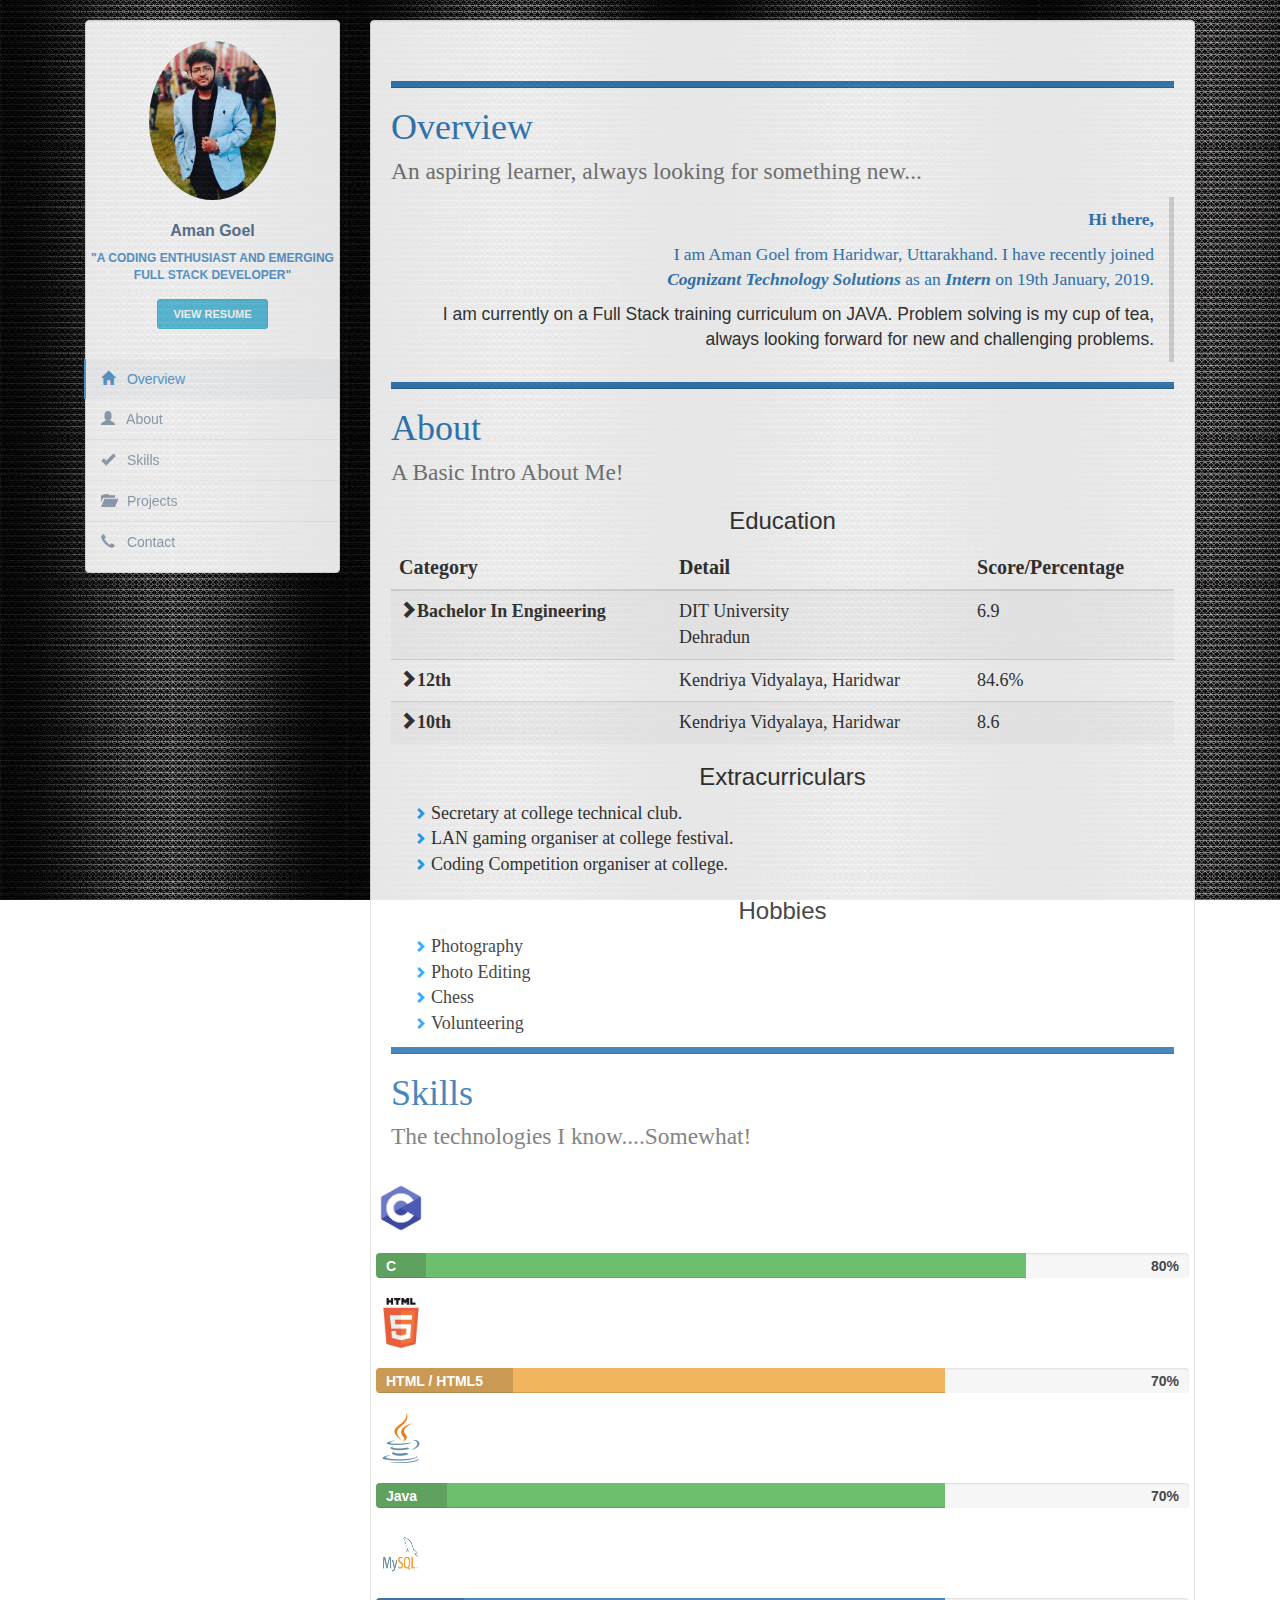
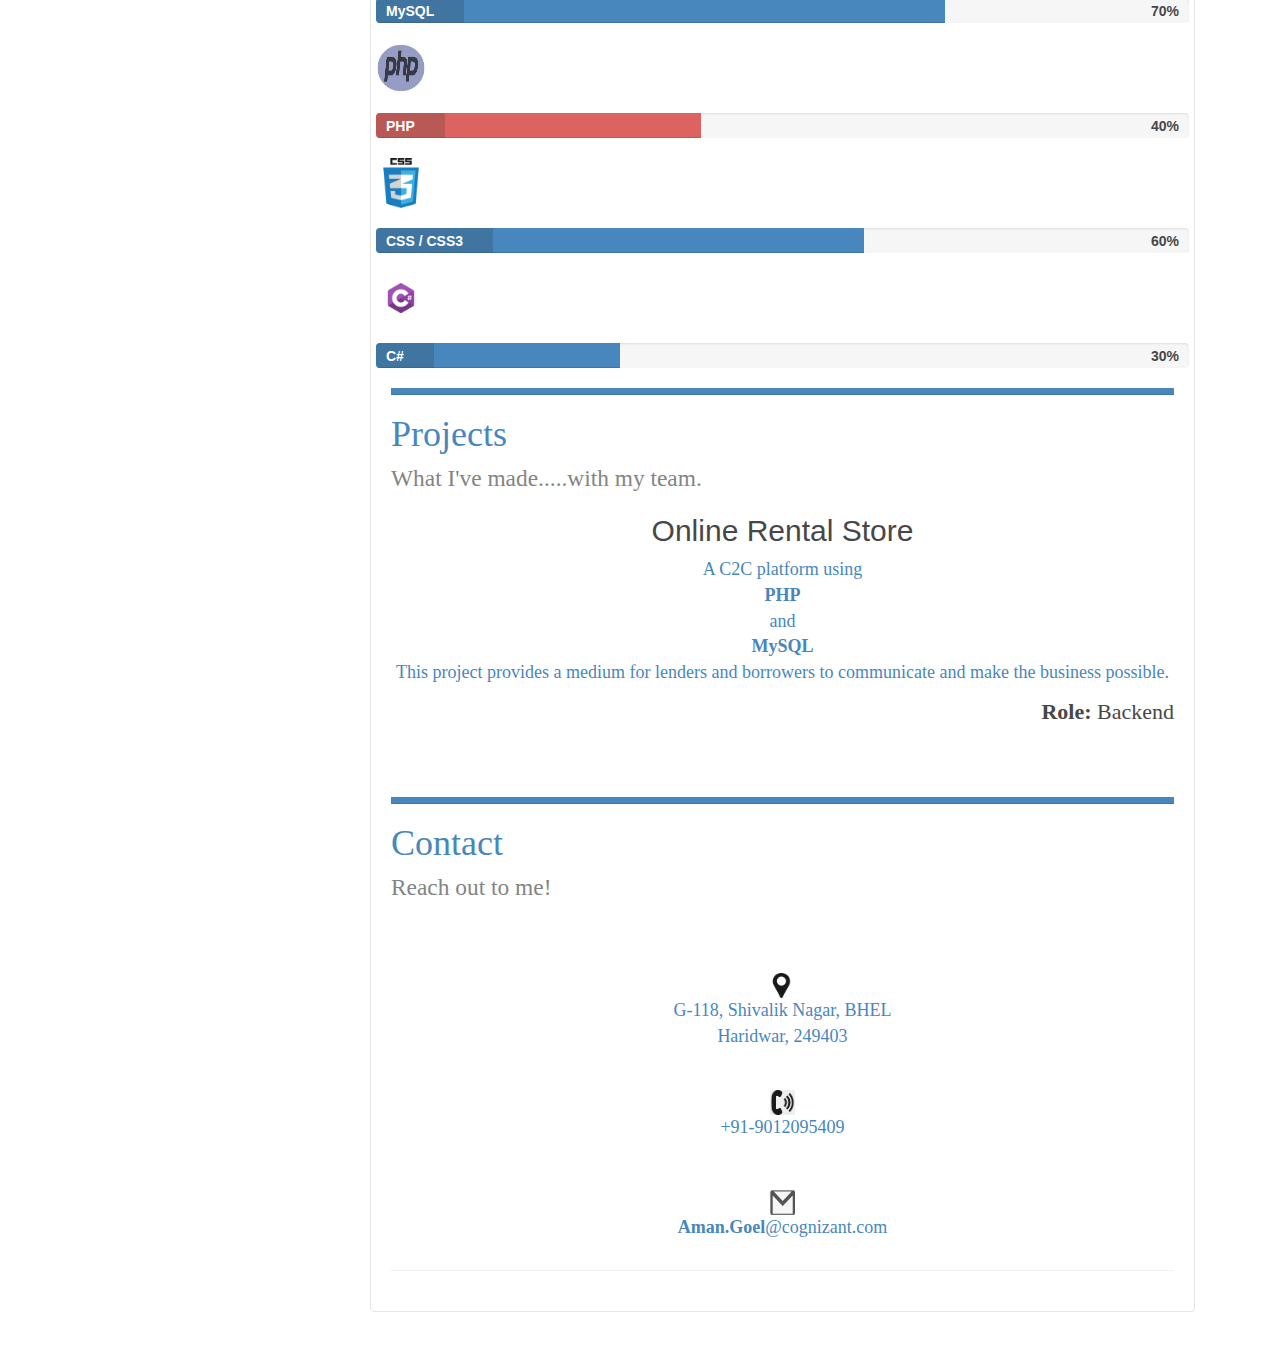
<file: index.html>
<!DOCTYPE html>
<html lang="en">
  <head>
   
  <title>Aman Goel</title>
   <meta charset=UTF-8">
  <meta name="viewport" content="width=device-width, initial-scale=1">
  <link rel="stylesheet" href="https://maxcdn.bootstrapcdn.com/bootstrap/3.4.0/css/bootstrap.min.css">
  <link rel="stylesheet" href="./css/style.css" type="text/css">
  <script src="https://ajax.googleapis.com/ajax/libs/jquery/3.3.1/jquery.min.js"></script>
  <script src="https://maxcdn.bootstrapcdn.com/bootstrap/3.4.0/js/bootstrap.min.js"></script>
</head>

<body>
    <div class="container">
        <div class="row profile">
            <div class="col-md-3 prof sticky">
                <div class="profile-sidebar well">
                    <!-- SIDEBAR USERPIC -->
                    <div class="profile-userpic">
                        <img src="./images/aman.jpg" class="img-responsive" alt="">
                    </div>
                    <!-- END SIDEBAR USERPIC -->
                    <!-- SIDEBAR USER TITLE -->
                    <div class="profile-usertitle">
                        <div class="profile-usertitle-name">
                            Aman Goel
                        </div>
                        <div class="profile-usertitle-job">
                            "A coding Enthusiast and emerging full stack developer"
                        </div>
                    </div>
                    <!-- END SIDEBAR USER TITLE -->
                    <!-- SIDEBAR BUTTONS -->
                    <div class="profile-userbuttons">
                        <a href="https://amangoel1.github.io/CV.pdf" target="_blank">
                            <button type="button" class="btn btn-info btn-sm">View Resume</button>
                        </a>
                    </div>
                    <!-- END SIDEBAR BUTTONS -->
                    <!-- SIDEBAR MENU -->
                    <div class="profile-usermenu">
                        <ul class="nav">
                            <li class="active">
                                <a href="https://amangoel1.github.io/#overview">
                                <i class="glyphicon glyphicon-home"></i>
                                Overview</a>
                            </li>
                            <li>
                                <a href="https://amangoel1.github.io/#about">
                                <i class="glyphicon glyphicon-user"></i>
                                About</a>
                            </li>
                            <li>
                                <a href="https://amangoel1.github.io/#skills">
                                <i class="glyphicon glyphicon-ok"></i>
                                Skills</a>
                            </li>
                            <li>
                                <a href="https://amangoel1.github.io/#projects">
                                <i class="glyphicon glyphicon-folder-open"></i>
                                        Projects</a>
                            </li>
                            <li>
                                <a href="https://amangoel1.github.io/#contact">
                                <i class="glyphicon glyphicon-earphone"></i>
                                Contact</a>
                            </li>
                        </ul>
                    </div>
                    <!-- END MENU -->
                </div>
            </div>


            <div class="col-md-9 prof">
                <div class="profile-content well">
                    <div class="page-header">
                        <div class="progress1">
                            <div class="progress-bar" role="progressbar" style="width: 100%" aria-valuenow="100" aria-valuemin="0" aria-valuemax="100"></div>
                        </div>
                        <h1 class="text-primary" style="font-family: 'Calibri'"><a name="overview"></a>Overview<br><small>An aspiring learner, always looking for something new...</small></h1>
                        <blockquote class="blockquote-reverse">
                            <p class="text-primary" style="font-family: 'Calibri'"><b>Hi there,</b></p>
                            <p class="text-primary" style="font-family: 'Calibri'">I am Aman Goel from Haridwar, Uttarakhand. I have recently joined<br> <i><b>Cognizant Technology Solutions </b></i>as an <i><b>Intern</b></i> on 19th January, 2019.
                            </p>
                            <p>I am currently on a Full Stack training curriculum on JAVA.
                                Problem solving is my cup of tea, always looking forward for new and challenging problems.
                                                                                  </p>
                        </blockquote>
                        
                        <div class="progress1">
                            <div class="progress-bar" role="progressbar" style="width: 100%" aria-valuenow="100" aria-valuemin="0" aria-valuemax="100"></div>
                        </div>
                        <h1 class="text-primary" style="font-family: 'Calibri'"><a name="about"></a>About<br><small>A Basic Intro About Me!</small></h1> 

                        <h3 align="middle">Education</h3>
                        <table class="table table-striped">
                            <thead>
                                <tr>
                                    <th style="font-family: 'Calibri'; font-size: 20px">Category</th>
                                    <th style="font-family: 'Calibri'; font-size: 20px">Detail</th>
                                    <th style="font-family: 'Calibri'; font-size: 20px">Score/Percentage</th>
                                </tr>
                            </thead>
                            <tbody><tr>
                                <td style="font-family: 'Calibri'; font-size: 18px"><b><i class="glyphicon glyphicon-chevron-right"></i>Bachelor In Engineering</b></td>
                                <td style="font-family: 'Calibri'; font-size: 18px">DIT University<br>Dehradun</td>
                                <td style="font-family: 'Calibri'; font-size: 18px">6.9</td>
                            </tr>
                            <tr>
                                <td style="font-family: 'Calibri'; font-size: 18px"><b><i class="glyphicon glyphicon-chevron-right"></i>12th</b></td>
                                <td style="font-family: 'Calibri'; font-size: 18px">Kendriya Vidyalaya, Haridwar</td>
                                <td style="font-family: 'Calibri'; font-size: 18px">84.6%</td>
                            </tr>
                            <tr>
                                <td style="font-family: 'Calibri'; font-size: 18px"><b><i class="glyphicon glyphicon-chevron-right"></i>10th</b></td>
                                <td style="font-family: 'Calibri'; font-size: 18px">Kendriya Vidyalaya, Haridwar</td>
                                <td style="font-family: 'Calibri'; font-size: 18px">8.6</td>
                            </tr>
                        </tbody></table>

                        <h3 align="middle">Extracurriculars</h3>
                        <ul class="custom-bullet">
                            <li style="font-family: 'Calibri'; font-size: 18px">Secretary at college technical club.</li>
                            <li style="font-family: 'Calibri'; font-size: 18px">LAN gaming organiser at college festival.</li>
                            <li style="font-family: 'Calibri'; font-size: 18px">Coding Competition organiser at college.</li>
                        </ul>

                        <h3 align="middle">Hobbies</h3>
                        <ul class="custom-bullet">
                            <li style="font-family: 'Calibri'; font-size: 18px">Photography</li>
                            <li style="font-family: 'Calibri'; font-size: 18px">Photo Editing</li>
                            <li style="font-family: 'Calibri'; font-size: 18px">Chess</li>
                            <li style="font-family: 'Calibri'; font-size: 18px">Volunteering</li>
                        </ul>
                        

                        <div class="progress1">
                            <div class="progress-bar" role="progressbar" style="width: 100%" aria-valuenow="100" aria-valuemin="0" aria-valuemax="100"></div>
                        </div>
                        <h1 class="text-primary" style="font-family: 'Calibri'"><a name="skills"></a>Skills<br><small>The technologies I know....Somewhat!</small></h1>
                        <br>
                        <div class="row" width="80%"> 
                                <img src="./images/cc++.png" width="50px" height="50px"><br><br>
                                <div class="progress">
                                    <div class="progress-bar progress-bar-success" role="progressbar" aria-valuenow="80" aria-valuemin="0" aria-valuemax="100" style="width: 80%">
                                        <span class="sr-only">80% Complete (info)</span>
                                    </div>
                                    <span class="progress-type">C </span>
                                    <span class="progress-completed">80%</span>
                                </div>
                                <img src="./images/html.png" width="50px" height="50px"><br><br>                  
                                <div class="progress">
                                    <div class="progress-bar progress-bar-warning" role="progressbar" aria-valuenow="50" aria-valuemin="0" aria-valuemax="100" style="width: 70%;">
                                        <span class="sr-only">70% Complete</span>
                                    </div>
                                    <span class="progress-type">HTML / HTML5</span>
                                    <span class="progress-completed">70%</span>
                                </div>

                                <img src="./images/java.png" width="50px" height="50px"><br><br>  
                                <div class="progress">
                                    <div class="progress-bar progress-bar-success" role="progressbar" aria-valuenow="80" aria-valuemin="0" aria-valuemax="100" style="width: 70%">
                                        <span class="sr-only">70% Complete (info)</span>
                                    </div>
                                    <span class="progress-type">Java</span>
                                    <span class="progress-completed">70%</span>
                                </div>
<img src="./images/mysql.png" width="50px" height="50px">
<br>
<br>
<div class="progress">
                                    <div class="progress-bar progress-bar-bg-info" role="progressbar" aria-valuenow="50" aria-valuemin="0" aria-valuemax="100" style="width: 70%">
                                        <span class="sr-only">70% Complete (info)</span>
                                    </div>
                                    <span class="progress-type">MySQL</span>
                                    <span class="progress-completed">70%</span>
                                </div>

                                <img src="./images/php.jpg" width="50px" height="50px"><br><br>  
                                <div class="progress">
                                    <div class="progress-bar progress-bar-danger" role="progressbar" aria-valuenow="20" aria-valuemin="0" aria-valuemax="100" style="width: 40%">
                                        <span class="sr-only">40% Complete (danger)</span>
                                    </div>
                                    <span class="progress-type">PHP</span>
                                    <span class="progress-completed">40%</span>
                                </div>

                                <img src="./images/css3.png" width="50px" height="50px"><br><br> 
                                <div class="progress">
                                    <div class="progress-bar progress-bar" role="progressbar" aria-valuenow="60" aria-valuemin="0" aria-valuemax="100" style="width: 60%">
                                        <span class="sr-only">60% Complete (warning)</span>
                                    </div>
                                    <span class="progress-type">CSS / CSS3</span>
                                    <span class="progress-completed">60%</span>
                                </div> 
                                                                    
                                <img src="./images/csharp.png" width="50px" height="50px"><br><br> 
                                <div class="progress">
                                    <div class="progress-bar progress-bar" role="progressbar" aria-valuenow="60" aria-valuemin="0" aria-valuemax="100" style="width: 30%">
                                        <span class="sr-only">30% Complete (warning)</span>
                                    </div>
                                    <span class="progress-type">C#</span>
                                    <span class="progress-completed">30%</span>
                                </div> 
                        </div>

                        <div class="progress1">
                            <div class="progress-bar" role="progressbar" style="width: 100%" aria-valuenow="100" aria-valuemin="0" aria-valuemax="100"></div>
                        </div>
                        <h1 class="text-primary" style="font-family: 'Calibri'"><a name="projects"></a>Projects<br><small>What I've made.....with my team.</small></h1>
                        <h2 align="middle">Online Rental Store<br></h2>
                        <p class="text-primary" style="font-family: 'Calibri'; font-size: 18px" align="middle">A C2C platform using<br><b>PHP</b><br>and<br>
                            <b>MySQL</b><br>This project provides a medium for lenders and borrowers to communicate and make the business possible.<br></p>
                        <p class="text-dark" style="font-family: 'Calibri'; font-size: 22px" align="right"><b>Role: </b>Backend</p>
                            <br><br><br>
                        
                        
                            

                        <div class="progress1">
                            <div class="progress-bar" role="progressbar" style="width: 100%" aria-valuenow="100" aria-valuemin="0" aria-valuemax="100"></div>
                        </div>
                        <h1 class="text-primary" style="font-family: 'Calibri'"><a name="contact"></a>Contact<br><small>Reach out to me!</small></h1><br><br><br>
                        <div align="middle">
                            <dl>
                                <dt><img src="./images/loc.png" width="25px" height="25px"></dt>
                                <dd class="text-primary" style="font-family: 'Calibri'; font-size: 18px">G-118, Shivalik Nagar, BHEL<br>Haridwar, 249403</dd><br><br>
                                <dt><img src="./images/phone.png" width="25px" height="25px"></dt>
                                <dd><p class="text-primary" style="font-family: 'Calibri'; font-size: 18px">+91-9012095409</p></dd><br><br>
                                <dt><img src="./images/mail.png" width="25px" height="25px"></dt>
                                <dd><p class="text-primary" style="font-family: 'Calibri'; font-size: 18px"><b>Aman.Goel</b>@cognizant.com</p></dd>
                            </dl>
                        </div>

                        
                    </div>
                </div>
            </div>
        </div>
    </div>

</body></html>
</file>
<file: css/style.css>
html {
    scroll-behavior: smooth;
  }

body {
    background-image: url("../images/bg2.png");
    background-repeat: repeat;
    background-attachment: fixed;
  }

  /* Profile container */
  .profile {
    margin: 20px 0;
  }
  
  /* Profile sidebar */
  .profile-sidebar {
    padding: 20px 0 10px 0;
    background: #fff;
  }
  
  .profile-userpic img {
    float: none;
    margin: 0 auto;
    width: 50%;
    height: 50%;
    -webkit-border-radius: 50% !important;
    -moz-border-radius: 50% !important;
    border-radius: 50% !important;
  }
  
  .profile-usertitle {
    text-align: center;
    margin-top: 20px;
  }
  
  .profile-usertitle-name {
    color: #5a7391;
    font-size: 16px;
    font-weight: 600;
    margin-bottom: 7px;
  }
  
  .profile-usertitle-job {
    text-transform: uppercase;
    color: #5b9bd1;
    font-size: 12px;
    font-weight: 600;
    margin-bottom: 15px;
  }
  
  .profile-userbuttons {
    text-align: center;
    margin-top: 10px;
  }
  
  .profile-userbuttons .btn {
    text-transform: uppercase;
    font-size: 11px;
    font-weight: 600;
    padding: 6px 15px;
    margin-right: 5px;
  }
  
  .profile-userbuttons .btn:last-child {
    margin-right: 0px;
  }
      
  .profile-usermenu {
    margin-top: 30px;
  }
  
  .profile-usermenu ul li {
    border-bottom: 1px solid #f0f4f7;
  }
  
  .profile-usermenu ul li:last-child {
    border-bottom: none;
  }
  
  .profile-usermenu ul li a {
    color: #93a3b5;
    font-size: 14px;
    font-weight: 400;
  }
  
  .profile-usermenu ul li a i {
    margin-right: 8px;
    font-size: 14px;
  }
  
  .profile-usermenu ul li a:hover {
    background-color: #fafcfd;
    color: #5b9bd1;
  }
  
  .profile-usermenu ul li.active {
    border-bottom: none;
  }
  
  .profile-usermenu ul li.active a {
    color: #5b9bd1;
    background-color: #f6f9fb;
    border-left: 2px solid #5b9bd1;
    margin-left: -2px;
  }
  
  /* Profile Content */
  .profile-content {
    padding: 20px;
    background: #fff;
    min-height: 460px;
  }

  div.prof:hover{
    opacity: 1;
    transition: 0.5s;
  }
  div.prof{
      opacity: 0.9;
      transition: 0.5s;
  }
  .custom-bullet li {
    display: block;
}

  div.sticky
  {
    position: -webkit-sticky;
    position: sticky;
    top: 20px;
  }

.custom-bullet li:before
{
    /*Using a Bootstrap glyphicon as the bullet point*/
    content: "\e080";
    font-family: 'Glyphicons Halflings';
    font-size: 12px;
    float: left;
    margin-top: 4px;
    margin-left: -17px;
    color: rgb(32, 166, 255);
}
.top-left {
    position: absolute;
    top: 8px;
    left: 16px;
  }

.progress {
    position: relative;
	height: 25px;
}
.progress > .progress-type {
	position: absolute;
	left: 0px;
	font-weight: 800;
	padding: 3px 30px 2px 10px;
	color: rgb(255, 255, 255);
	background-color: rgba(25, 25, 25, 0.2);
}
.progress > .progress-completed {
	position: absolute;
	right: 0px;
	font-weight: 800;
	padding: 3px 10px 2px;
}



.box {
    position:relative;
    width: 240px;
    height:100px;
    box-sizing:border-box;
    text-align:center;
    margin:0 10px;
    background:#e0e0e0;
    overflow:hidden;
    border-radius:4px;
    box-shadow:0 0 0 2px rgba(0,7,10,1);
}
.box .icon {
    width:100%;
    height:100%;
    background:#e0e0e0;
    transition: 0.5s;
}
.box .icon .fa {
    font-size: 4em;
    line-height:100px;
    color: #e0e0e0;
}
.box:hover .icon {
    transform:scale(0);
}
.box .details {
    position:absolute;
    top:0;
    left:0;
    width:100%;
    height:100%;
    background:#03a9f4;
    transition:0.5s;
    transform:scale(2);
    opacity:0;
}
.box:hover .details {
    transform:scale(1);
    opacity:1;
}
.box .details h3 {
    margin:0;
    padding:0;
    line-height:100px;
    font-size:24px;
    color:#fff;
}
.box .details:nth-child(2) .details {
    background:#e91e63;
}
.box .details:nth-child(2) .details {
    background:#607d8b;
}

.progress1 {
  height: 7px;
  border-radius: 0;
  background: #DDD;
  margin-bottom: 20px;
}
</file>
